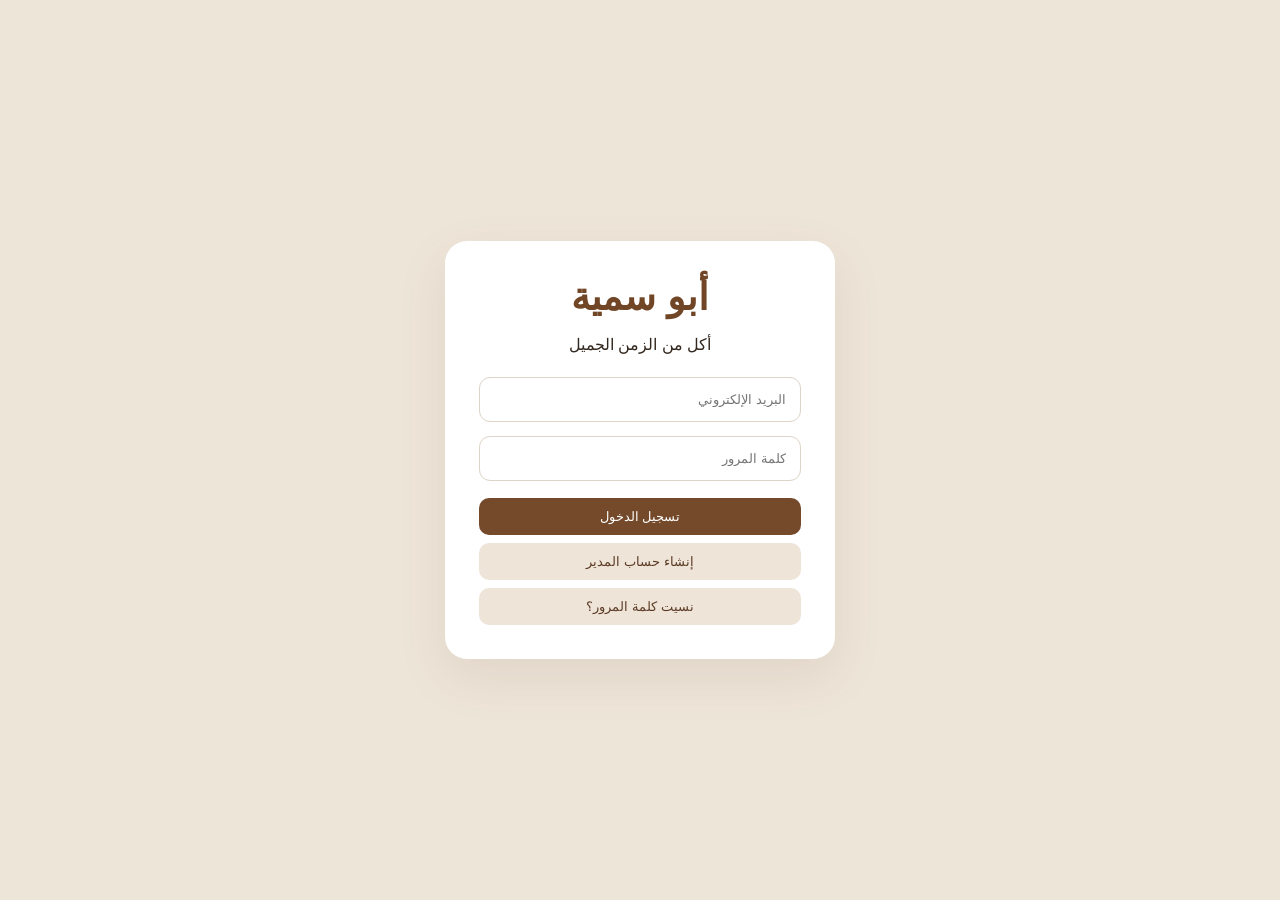
<file: index.html>
<!doctype html><html lang="ar" dir="rtl"><head><meta charset="UTF-8"><meta name="viewport" content="width=device-width,initial-scale=1"><title>أبو سمية | إدارة المطعم</title><link rel="stylesheet" href="style.css"></head><body><div id="auth" class="auth"><div class="card"><div class="logo">أبو سمية</div><p>أكل من الزمن الجميل</p><input id="email" type="email" placeholder="البريد الإلكتروني"><input id="password" type="password" placeholder="كلمة المرور"><button id="login">تسجيل الدخول</button><button id="signup" class="secondary">إنشاء حساب المدير</button><button id="forgot" class="secondary">نسيت كلمة المرور؟</button><div id="msg"></div></div></div><div id="app" class="hidden"><aside><h2>أبو سمية</h2><small>إدارة المطعم</small><nav><button data-tab="dash">الرئيسية</button><button data-tab="orders">الطلبات</button><button data-tab="menu">المنيو</button><button data-tab="feedbackAdmin">آراء وشكاوى</button><button data-tab="settings">الإعدادات</button></nav><button id="logout">تسجيل الخروج</button></aside><main><header><div><h1 id="title">لوحة التحكم</h1><p>متابعة المطعم والطلبات لحظة بلحظة</p></div><button id="newOrder">+ طلب جديد</button></header><section id="dash"><div class="stats analytics-stats"><article><span>مبيعات اليوم</span><b id="sales">0 ج.م</b></article><article><span>مبيعات أمس</span><b id="salesYesterday">0 ج.م</b></article><article><span>مبيعات آخر 7 أيام</span><b id="salesWeek">0 ج.م</b></article><article><span>مبيعات الشهر</span><b id="salesMonth">0 ج.م</b></article><article><span>طلبات اليوم</span><b id="count">0</b></article><article><span>متوسط قيمة الطلب</span><b id="avgOrder">0 ج.م</b></article><article><span>قيد التحضير</span><b id="prep">0</b></article><article><span>جاهزة للاستلام</span><b id="ready">0</b></article></div><div class="analytics-grid"><article class="panel"><h3>أفضل الأصناف</h3><div id="topItems"></div></article><article class="panel"><h3>طرق الدفع</h3><div id="paymentStats"></div></article><article class="panel"><h3>العملاء الأكثر طلبًا</h3><div id="topCustomers"></div></article></div><h3>أحدث الطلبات</h3><div id="recent" class="panel"></div></section><section id="orders" class="hidden"><h3>الطلبات</h3><div id="ordersList" class="panel"></div></section><section id="menu" class="hidden"><div class="row"><h3>المنيو</h3><button id="refreshMenu">تحديث</button></div><div id="menuList" class="menu-grid"></div></section><section id="feedbackAdmin" class="hidden"><div class="row"><h3>الاقتراحات والشكاوى</h3><button id="refreshFeedback">تحديث</button></div><div id="feedbackList" class="panel"></div></section><section id="settings" class="hidden"><h3>إعدادات الدفع</h3><div class="settings-card"><label>حساب / عنوان InstaPay<input id="instapayAccount" placeholder="مثال: name@instapay"></label><label>رقم Vodafone Cash<input id="vodafoneNumber" placeholder="01xxxxxxxxx"></label><button id="saveSettings">حفظ إعدادات الدفع</button><span id="settingsMsg"></span></div></section></main></div><div id="orderModal" class="modal hidden"><div class="modal-card"><div class="row"><h3>طلب جديد</h3><button id="closeModal" class="ghost">✕</button></div><div class="form-grid"><input id="customerName" placeholder="اسم العميل"><input id="customerPhone" placeholder="رقم الهاتف"><select id="paymentMethod"><option value="cash">كاش</option><option value="instapay">InstaPay</option><option value="vodafone_cash">Vodafone Cash</option></select></div><div id="orderMenu" class="order-menu"></div><div class="order-total">الإجمالي: <b id="orderTotal">0 ج.م</b></div><textarea id="orderNotes" placeholder="ملاحظات الطلب"></textarea><button id="saveOrder">حفظ الطلب</button><div id="orderMsg"></div></div></div><script type="module" src="app.js"></script></body></html>
</file>
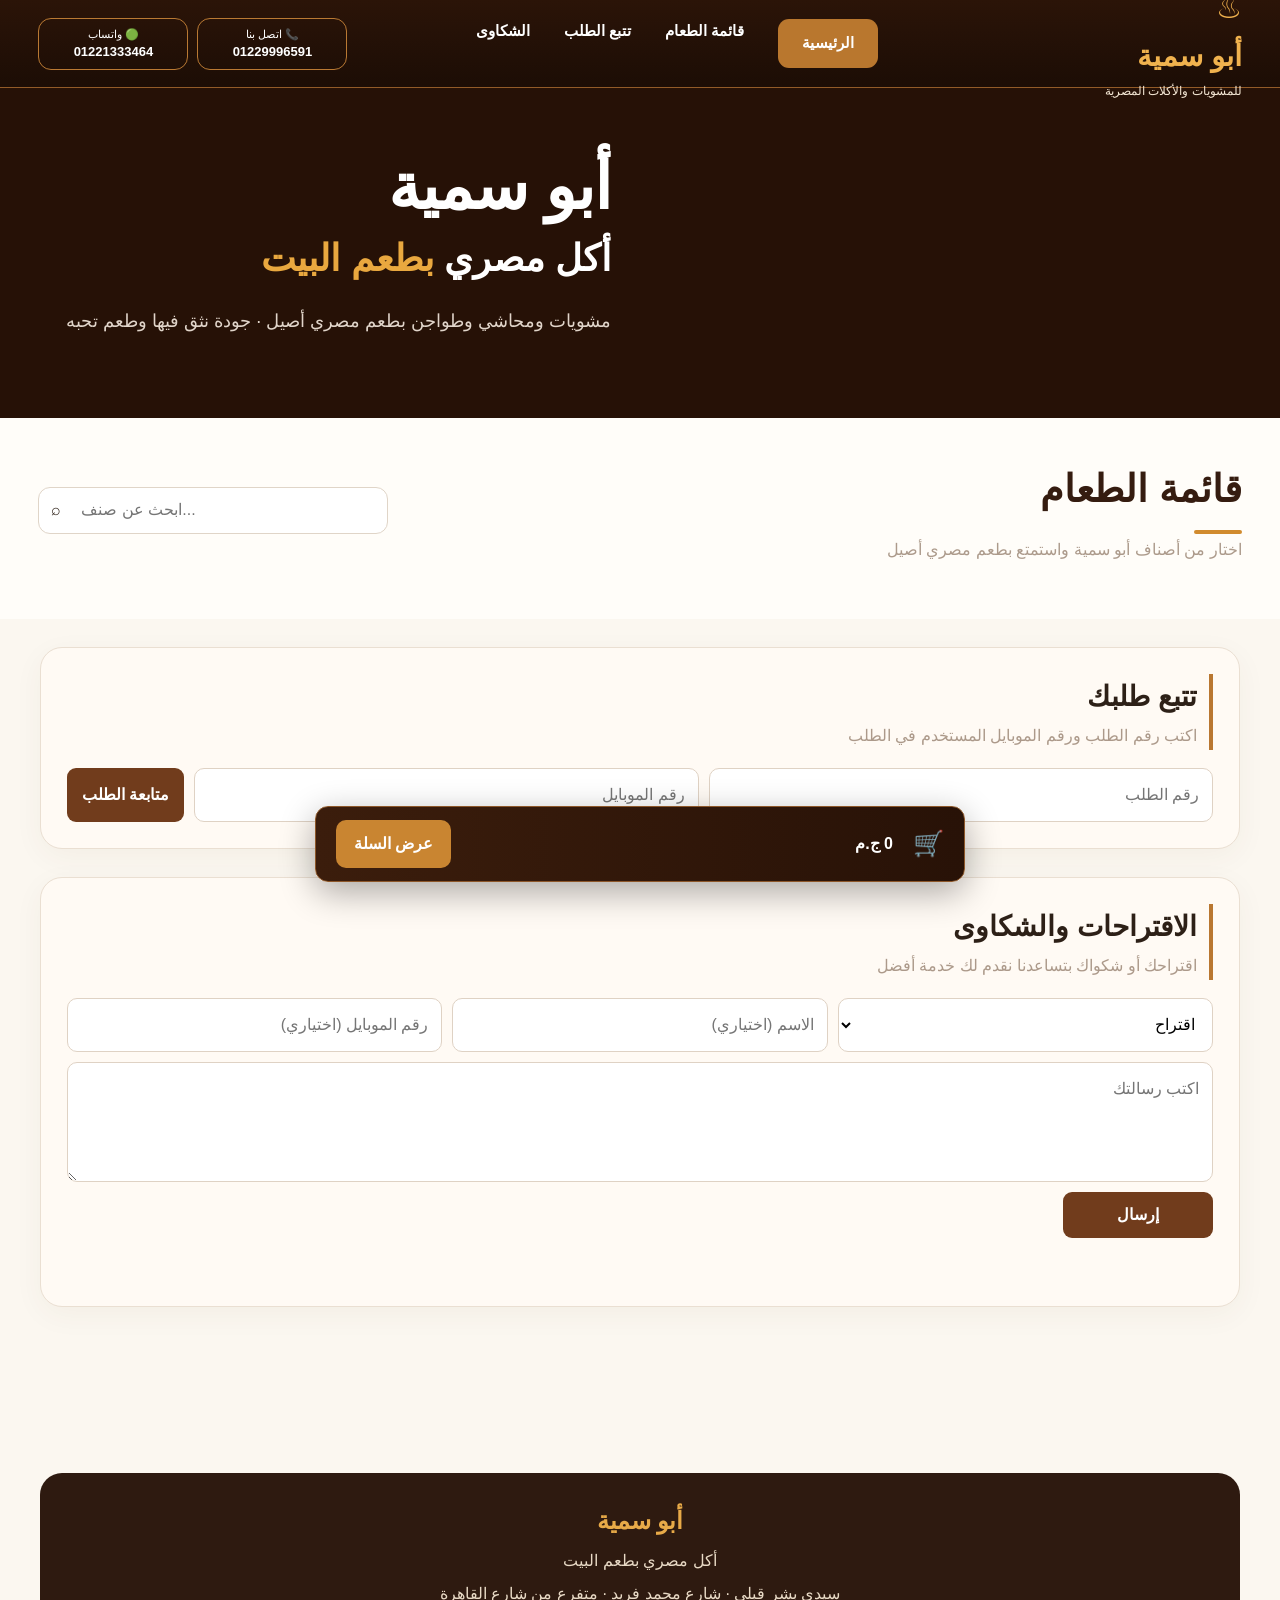
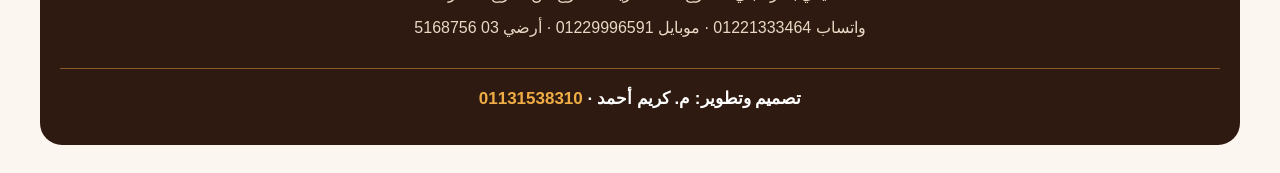
<file: order.html>
<!doctype html><html lang="ar" dir="rtl"><head><meta charset="UTF-8"><meta name="viewport" content="width=device-width,initial-scale=1"><title>أبو سمية | مشويات وأكل مصري</title><meta name="description" content="اطلب من أبو سمية المشويات والمحاشي والطواجن والسندوتشات وتابع طلبك أونلاين."><meta name="theme-color" content="#3b2115"><link rel="stylesheet" href="customer.css"></head><body>
<div class="topbar"><div class="navinner"><div class="topbrand">♨ <b>أبو سمية</b><small>للمشويات والأكلات المصرية</small></div><div class="toplinks"><a href="#menu">الرئيسية</a><a href="#menu">قائمة الطعام</a><a href="#tracking">تتبع الطلب</a><a href="#feedback">الشكاوى</a></div><div class="topcontact"><a href="tel:01229996591">📞 اتصل بنا<br><b>01229996591</b></a><a href="https://wa.me/201221333464">🟢 واتساب<br><b>01221333464</b></a></div></div></div><header class="hero"><div class="brand">♨ <b>أبو سمية</b><small>ABU SOMIA · RESTAURANT</small></div><div class="heroVisual"></div><div class="heroText"><h1>أبو سمية</h1><h2>أكل مصري <span>بطعم البيت</span></h2><p>مشويات ومحاشي وطواجن بطعم مصري أصيل · جودة نثق فيها وطعم تحبه</p><a class="heroCta" href="#menu">شوف قائمة الطعام</a></div><div class="contact-strip" dir="rtl"><span>📍 سيدي بشر قبلي، شارع محمد فريد، متفرع من شارع القاهرة</span><span>📱 واتساب: 01221333464</span><span>📞 موبايل: 01229996591</span><span>☎️ أرضي: 03 5168756</span></div></header>
<nav class="portal"><button data-go="menu"><b>🍴 قائمة الطعام</b><small>اختار أكلك المفضل واطلبه بسهولة</small></button><button data-go="tracking"><b>🚚 تتبع طلبك</b><small>تابع طلبك من التأكيد لحد الاستلام</small></button><button data-go="feedback"><b>💬 الاقتراحات والشكاوى</b><small>شاركنا رأيك علشان نخدمك أفضل</small></button></nav>
<main>
<section id="menu" class="panel menu-panel"><div id="cats" class="cats"></div><div class="menu-head"><label class="searchbox">⌕ <input id="menuSearch" placeholder="ابحث عن صنف..."></label><div class="sectionTitle"><h2>قائمة الطعام</h2><p>اختار من أصناف أبو سمية واستمتع بطعم مصري أصيل</p></div></div><div id="menuGrid" class="grid"></div></section>
<section id="tracking" class="panel"><div class="sectionTitle"><h2>تتبع طلبك</h2><p>اكتب رقم الطلب ورقم الموبايل المستخدم في الطلب</p></div><div class="trackform"><input id="trackNo" type="number" placeholder="رقم الطلب"><input id="trackPhone" placeholder="رقم الموبايل"><button id="trackBtn">متابعة الطلب</button></div><div id="trackResult"></div></section>
<section id="feedback" class="panel"><div class="sectionTitle"><h2>الاقتراحات والشكاوى</h2><p>اقتراحك أو شكواك بتساعدنا نقدم لك خدمة أفضل</p></div><div class="feedbackForm"><select id="feedbackKind"><option value="suggestion">اقتراح</option><option value="complaint">شكوى</option></select><input id="feedbackName" placeholder="الاسم (اختياري)"><input id="feedbackPhone" placeholder="رقم الموبايل (اختياري)"><textarea id="feedbackMessage" placeholder="اكتب رسالتك"></textarea><button id="feedbackBtn">إرسال</button><p id="feedbackMsg"></p></div></section>
</main><footer class="site-footer"><b>أبو سمية</b><span>أكل مصري بطعم البيت</span><span>سيدي بشر قبلي · شارع محمد فريد · متفرع من شارع القاهرة</span><span>واتساب 01221333464 · موبايل 01229996591 · أرضي 03 5168756</span><div style="display:block;width:100%;margin-top:20px;padding:16px 8px 4px;border-top:1px solid #8b5a2b;color:#ffffff;font-size:17px;font-weight:800;text-align:center;opacity:1">تصميم وتطوير: م. كريم أحمد · <a href="tel:01131538310" style="color:#f0ad45;text-decoration:none">01131538310</a></div></footer>
<div id="cart" class="cartbar"><b id="cartTotal">0 ج.م</b><button id="openCart">عرض السلة</button></div>
<dialog id="checkout"><button id="closeCart">✕</button><h2>سلة الطلب</h2><div id="cartItems"></div><div class="checkout-total">الإجمالي <b id="checkoutSum">0 ج.م</b></div><div class="fields"><input id="name" placeholder="الاسم"><input id="phone" placeholder="رقم الموبايل"></div><div class="delivery-choice"><h3>طريقة الاستلام</h3><label><input type="radio" name="deliveryType" value="pickup" checked> استلام من المطعم</label><label><input type="radio" name="deliveryType" value="delivery"> دليفري</label></div><div id="addressBox" class="hidden"><textarea id="deliveryAddress" placeholder="اكتب عنوان التوصيل بالتفصيل: المنطقة، الشارع، رقم العقار، علامة مميزة"></textarea></div><textarea id="notes" placeholder="ملاحظات على الطلب"></textarea><div class="extras"><h3>إضافات اختيارية</h3><label><input type="checkbox" class="extra" data-name="طحينة" data-price="10">طحينة <b>10 ج.م</b></label><label><input type="checkbox" class="extra" data-name="تومية" data-price="10">تومية <b>10 ج.م</b></label><label><input type="checkbox" class="extra" data-name="بابا غنوج" data-price="10">بابا غنوج <b>10 ج.م</b></label><label><input type="checkbox" class="extra" data-name="كول سلو" data-price="10">كول سلو <b>10 ج.م</b></label></div><h3>طريقة الدفع</h3><div class="pay"><label><input type="radio" name="pay" value="cash" checked>كاش عند الاستلام</label><label><input type="radio" name="pay" value="instapay">InstaPay</label><label><input type="radio" name="pay" value="vodafone_cash">Vodafone Cash</label></div><div id="transferBox" class="transferbox hidden"><b id="transferTitle"></b><p id="transferText"></p><label class="receipt">صورة إيصال التحويل<input id="receipt" type="file" accept="image/*"></label></div><button id="confirm" class="confirm">تأكيد الطلب</button><p id="msg"></p></dialog>
<script type="module" src="customer-dialog.js?v=20260929-1430"></script></body></html>
</file>
<file: style.css>
*{box-sizing:border-box}body{margin:0;font-family:Tahoma,Arial;background:#f7f3ed;color:#33281f}.hidden{display:none!important}.auth{min-height:100vh;display:grid;place-items:center;background:#eee5d9}.card{width:min(390px,92%);background:#fff;padding:34px;border-radius:22px;box-shadow:0 18px 50px #6d53331c;text-align:center}.logo{font-size:38px;font-weight:900;color:#704626}.card input{width:100%;padding:14px;margin:7px 0;border:1px solid #ded4c8;border-radius:11px}.card button,button{border:0;border-radius:10px;padding:11px 16px;background:#744a2b;color:#fff;cursor:pointer}.card .secondary{background:#eee4d8;color:#5b3b25;width:100%;margin-top:8px}.card #login{width:100%;margin-top:10px}#app{display:grid;grid-template-columns:220px 1fr;min-height:100vh}aside{background:#3f2d21;color:#fff;padding:26px 18px;display:flex;flex-direction:column;gap:8px}aside h2{font-size:29px;margin:0}aside small{opacity:.7;margin-bottom:25px}nav{display:grid;gap:7px}nav button{background:transparent;text-align:right}aside #logout{margin-top:auto;background:#ffffff12}main{padding:30px}header,.row{display:flex;align-items:center;justify-content:space-between}header h1{margin:0}header p{color:#8a796b}.stats{display:grid;grid-template-columns:repeat(4,1fr);gap:16px;margin:25px 0}.stats article,.panel,.menu-grid article{background:#fff;border:1px solid #eee5dc;border-radius:16px;padding:20px}.stats span{display:block;color:#89786a;margin-bottom:13px}.stats b{font-size:26px}.panel{min-height:100px}.order{display:grid;grid-template-columns:1fr 1fr 1fr auto;gap:12px;padding:14px;border-bottom:1px solid #eee}.tag{padding:6px 9px;border-radius:20px;background:#eee5d9}.menu-grid{display:grid;grid-template-columns:repeat(3,1fr);gap:13px}.menu-grid article h4{margin:0 0 8px}.price{font-weight:bold;color:#704626}@media(max-width:800px){#app{grid-template-columns:1fr}aside{display:none}.stats,.menu-grid{grid-template-columns:1fr 1fr}main{padding:16px}.order{grid-template-columns:1fr 1fr}}.modal{position:fixed;inset:0;background:#0007;display:grid;place-items:center;padding:18px;z-index:20}.modal-card{background:#fff;width:min(850px,96vw);max-height:90vh;overflow:auto;border-radius:20px;padding:22px}.ghost{background:#eee4d8;color:#5b3b25}.form-grid{display:grid;grid-template-columns:1fr 1fr 1fr;gap:10px;margin:12px 0}.form-grid input,.form-grid select,textarea{padding:11px;border:1px solid #ded4c8;border-radius:10px;width:100%}.order-menu{display:grid;grid-template-columns:1fr 1fr;gap:8px;margin:15px 0}.pick{display:grid;grid-template-columns:1fr auto auto;align-items:center;gap:8px;border:1px solid #eee5dc;padding:10px;border-radius:12px}.pick input{width:64px;padding:8px}.order-total{font-size:20px;margin:14px 0}.status-select{padding:7px;border-radius:9px;border:1px solid #ddd;background:#fff}.menu-actions{display:flex;gap:7px;margin-top:12px}.menu-actions button{padding:7px 10px}.available{background:#e8f2e8;color:#315f38}.unavailable{background:#f4e3df;color:#8b3e31}.order small{color:#88786c}.order{align-items:center}.order-detail{grid-column:1/-1;font-size:13px;color:#75665b}@media(max-width:800px){.form-grid,.order-menu{grid-template-columns:1fr}.modal-card{padding:15px}.status-select{width:100%}}
.settings-card{max-width:620px;background:#fff;border:1px solid #eee5dc;border-radius:16px;padding:22px;display:grid;gap:14px}.settings-card label{display:grid;gap:7px;color:#6e5c4e}.settings-card input{padding:12px;border:1px solid #ded4c8;border-radius:10px}.settings-card span{color:#315f38}.order-detail button{margin:6px 4px;padding:6px 9px;font-size:12px}

.admin-menu-img{width:100%;height:135px;object-fit:cover;border-radius:12px;margin-bottom:10px;background:#f3eadc}.admin-menu-img.empty{display:grid;place-items:center;color:#8a6a50;font-weight:700}.feedback-row{grid-template-columns:90px 160px 1fr auto!important;align-items:start!important}.feedback-message{white-space:pre-wrap;line-height:1.7}@media(max-width:700px){.feedback-row{grid-template-columns:1fr!important}.admin-menu-img{height:180px}}

.analytics-stats{grid-template-columns:repeat(4,minmax(150px,1fr))!important}.analytics-grid{display:grid;grid-template-columns:repeat(3,1fr);gap:16px;margin:20px 0}.analytics-grid .panel{margin:0}.rank{display:flex;justify-content:space-between;gap:12px;padding:11px 4px;border-bottom:1px solid #eee}.rank:last-child{border-bottom:0}.rank span{font-size:13px;opacity:.72;white-space:nowrap}@media(max-width:900px){.analytics-stats{grid-template-columns:repeat(2,1fr)!important}.analytics-grid{grid-template-columns:1fr}}@media(max-width:500px){.analytics-stats{grid-template-columns:1fr!important}}
</file>
<file: customer.css>
*{box-sizing:border-box}html{scroll-behavior:smooth}body{margin:0;font-family:Tahoma,Arial,sans-serif;background:#f5eee5;color:#2d2017}button,input,textarea,select{font:inherit}.hero{height:330px;color:#fff;padding:36px 6%;display:flex;align-items:flex-start;justify-content:space-between;background:linear-gradient(90deg,#1d1009e8,#382113c9),url('https://images.unsplash.com/photo-1544025162-d76694265947?auto=format&fit=crop&w=1800&q=85') center/cover}.brand{display:flex;flex-direction:column;color:#e9ad52;font-size:34px}.brand small{font-size:12px;letter-spacing:4px;margin-top:6px}.heroText{text-align:center;margin:auto}.heroText h1{font-size:56px;margin:25px 0 8px}.heroText h1 span{color:#e5a744}.heroText p{font-size:19px;color:#f1e6db}.portal{max-width:1200px;margin:-78px auto 22px;padding:0 20px;display:grid;grid-template-columns:repeat(3,1fr);gap:16px;position:relative}.portal button{height:115px;text-align:right;padding:22px;border:1px solid #725039;border-radius:17px;background:#352318ed;color:#fff;cursor:pointer;box-shadow:0 10px 30px #1c0e0740}.portal button:first-child{background:linear-gradient(135deg,#a76a2d,#6d3d1d);border-color:#dda34f}.portal b,.portal small{display:block}.portal b{font-size:20px}.portal small{margin-top:10px;color:#e7d6c8}main{max-width:1200px;margin:auto;padding:0 20px 120px}.panel{background:#fffaf4;border:1px solid #eadfd2;border-radius:24px;padding:26px;margin:20px 0 32px;box-shadow:0 8px 30px #5937160c}.sectionTitle{border-right:4px solid #b97731;padding-right:12px;margin-bottom:18px}.sectionTitle h2{margin:0;font-size:28px}.sectionTitle p{margin:6px 0 0;color:#8d7562}.cats{display:flex;gap:9px;overflow:auto;padding:4px 0 20px}.cats button{white-space:nowrap;border:0;background:#f0ebe5;padding:10px 18px;border-radius:25px;cursor:pointer}.cats button.active{background:#b8792d;color:#fff}.grid{display:grid;grid-template-columns:repeat(4,1fr);gap:15px}.item{background:#fff;border:1px solid #eadfd4;border-radius:15px;overflow:hidden;box-shadow:0 4px 15px #4420000a}.foodimg{width:100%;height:165px;object-fit:cover;background:#e9dfd5}.itembody{padding:14px}.itembody small{color:#9c8069}.item h3{min-height:44px;margin:7px 0}.bottom{display:flex;align-items:center;justify-content:space-between}.price{font-weight:bold;color:#8a4d20}.bottom button,.trackform button,.feedbackForm button,.confirm{border:0;background:#713c1c;color:#fff;padding:10px 15px;border-radius:9px;font-weight:bold;cursor:pointer}.trackform{display:grid;grid-template-columns:1fr 1fr auto;gap:10px}.trackform input,.feedbackForm input,.feedbackForm textarea,.feedbackForm select,.fields input,dialog textarea{border:1px solid #dfd2c4;border-radius:10px;padding:13px;background:#fff}.trackcard{margin-top:18px;padding:18px;background:#f7f0e7;border-radius:14px}.trackhead{display:flex;justify-content:space-between}.steps{display:grid;grid-template-columns:repeat(5,1fr);gap:6px;margin:18px 0}.steps span{text-align:center;padding:9px 4px;border-radius:20px;background:#e8e1d9;color:#998778;font-size:12px}.steps span.done{background:#dcebdc;color:#315f38;font-weight:bold}.trackerror{color:#a03c32}.feedbackForm{display:grid;grid-template-columns:1fr 1fr 1fr;gap:10px}.feedbackForm textarea{grid-column:1/-1;min-height:120px}.feedbackForm button{width:150px}.feedbackForm p{grid-column:1/-1}.cartbar{position:fixed;bottom:16px;left:50%;transform:translateX(-50%);width:min(650px,92%);background:#281910;color:#fff;padding:12px 16px;border-radius:15px;display:flex;align-items:center;gap:20px;z-index:20;box-shadow:0 10px 35px #0005}.cartbar button{margin-right:auto;border:0;background:#d69747;padding:11px 18px;border-radius:10px;font-weight:bold}dialog{width:min(620px,94%);max-height:92vh;border:0;border-radius:20px;padding:22px;color:#2d2017}dialog::backdrop{background:#0009}#closeCart{float:left;border:0;border-radius:8px;padding:7px 10px}.cartitem{display:grid;grid-template-columns:1fr auto auto;gap:10px;align-items:center;padding:11px 0;border-bottom:1px solid #eee}.cartitem small{display:block;color:#8e7867}.qty{display:flex;gap:7px;align-items:center}.qty button{width:30px;height:30px;border:1px solid #ddd0c3;background:#fff;border-radius:7px}.checkout-total{display:flex;justify-content:space-between;font-size:20px;padding:16px 0}.fields{display:grid;grid-template-columns:1fr 1fr;gap:8px}.fields input,dialog textarea{width:100%;margin:4px 0}.extras{background:#f8f1e8;padding:14px;border-radius:13px;margin:12px 0}.extras label{display:flex;gap:8px;padding:5px}.extras label b{margin-right:auto}.pay{display:grid;grid-template-columns:repeat(3,1fr);gap:7px}.pay label{border:1px solid #e2d6ca;padding:12px;border-radius:10px}.transferbox{margin-top:12px;background:#f4eadf;padding:14px;border-radius:12px}.receipt input{display:block;margin-top:8px}.hidden{display:none!important}.confirm{width:100%;margin-top:15px;font-size:16px}#msg{text-align:center}.success{color:#346638}@media(max-width:850px){.grid{grid-template-columns:repeat(2,1fr)}.portal{grid-template-columns:1fr;margin-top:-55px}.hero{height:290px}.heroText h1{font-size:38px}.feedbackForm{grid-template-columns:1fr}.feedbackForm textarea{grid-column:auto}.trackform{grid-template-columns:1fr}.pay{grid-template-columns:1fr}}@media(max-width:480px){.grid{grid-template-columns:1fr}.hero{padding:24px}.brand{font-size:25px}.heroText p{font-size:14px}.panel{padding:17px}.steps{grid-template-columns:1fr}.fields{grid-template-columns:1fr}}
/* exact RTL menu flow */
.cats{direction:rtl;justify-content:flex-start}.grid{direction:rtl}.item{text-align:right}.portal{direction:rtl}

.contact-strip{max-width:1180px;margin:14px auto 0;padding:13px 18px;background:#fff7e8;border:1px solid #e7c98f;border-radius:16px;color:#4b2b1b;text-align:center;font-weight:700;line-height:1.9;box-shadow:0 5px 18px #3b21120d}@media(max-width:700px){.contact-strip{margin:10px 12px 0;font-size:13px;padding:10px}}

/* 2026-09 site-wide polish */
body{line-height:1.65}
.hero{position:relative;padding-bottom:24px}
.heroText{max-width:760px;margin-inline:auto;text-align:center}
.heroText h1{line-height:1.15;letter-spacing:-1px}
.heroText p{font-size:clamp(15px,1.5vw,19px);opacity:.92}
.contact-strip{display:flex!important;flex-wrap:wrap;justify-content:center;align-items:center;gap:8px 18px;max-width:1100px!important;margin:18px auto 0!important;background:rgba(255,247,232,.94)!important;backdrop-filter:blur(8px);border-color:rgba(231,201,143,.8)!important}
.contact-strip span{display:inline-flex;align-items:center;white-space:nowrap}
.portal{max-width:1180px;margin:18px auto 26px;gap:14px}
.portal button{min-height:94px;padding:18px 20px;border-radius:18px}
.portal b{font-size:19px}.portal small{display:block;margin-top:6px;line-height:1.5}
.panel{max-width:1180px;margin:0 auto 24px}
.sectionTitle h2{margin-bottom:3px}.sectionTitle p{margin-top:0;opacity:.72}
.cats{gap:9px;padding-block:8px 14px;overflow-x:auto;scrollbar-width:thin}
.item{overflow:hidden}.foodimg{aspect-ratio:4/3;object-fit:cover}
.item h3{line-height:1.35;margin-top:10px}
button,input,textarea,select{font:inherit}
@media(max-width:700px){
 .hero{padding-inline:14px}.brand{text-align:center}.heroText h1{font-size:clamp(34px,11vw,52px)}
 .contact-strip{display:grid!important;grid-template-columns:1fr;gap:5px!important;text-align:right!important}
 .contact-strip span{white-space:normal}
 .portal{margin:12px;grid-template-columns:1fr!important}.portal button{min-height:78px}
 .panel{margin:0 10px 18px;padding:16px}.sectionTitle p{font-size:14px}
}

.foodmedia{aspect-ratio:4/3;background:linear-gradient(135deg,#f5e7cf,#ead0a6);overflow:hidden}.foodmedia .foodimg{width:100%;height:100%;aspect-ratio:auto}.foodmedia.noimg:after{content:'أبو سمية';display:grid;place-items:center;height:100%;font-weight:900;font-size:24px;color:#7b431f}.food-placeholder{height:100%;display:flex;flex-direction:column;align-items:center;justify-content:center;font-size:25px;font-weight:900;color:#7b431f}.food-placeholder small{font-size:14px;font-weight:700;margin-top:7px;color:#9a6b4c}.site-footer{max-width:1180px;margin:28px auto 90px;padding:28px 20px;border-radius:22px;background:#2e1a10;color:#f8ead5;text-align:center;display:flex;flex-direction:column;gap:7px}.site-footer b{font-size:24px;color:#e8aa48}.site-footer span{opacity:.92}@media(max-width:700px){.site-footer{margin:20px 10px 85px;padding:22px 14px;font-size:13px}}

/* Premium storefront */
.topbar{height:86px;background:#241207;color:#fff;display:flex;align-items:center;gap:32px;padding:0 5%;border-bottom:1px solid #8c5726;position:sticky;top:0;z-index:30}.topbrand{display:flex;flex-direction:column;color:#f0b24e;font-size:25px;min-width:190px}.topbrand small{font-size:11px;color:#f5e8d5}.toplinks{display:flex;gap:24px;margin:auto}.toplinks a{color:#fff;text-decoration:none;font-weight:700;font-size:14px}.toplinks a:hover{color:#e9a842}.topcontact{display:flex;gap:9px}.topcontact a{color:#fff;text-decoration:none;border:1px solid #a96d30;border-radius:13px;padding:7px 14px;font-size:11px;line-height:1.5}.topcontact b{font-size:13px}.hero{height:350px;align-items:center;background:linear-gradient(90deg,rgba(27,13,5,.35),rgba(35,17,7,.94)),url('https://images.unsplash.com/photo-1544025162-d76694265947?auto=format&fit=crop&w=2000&q=90') center/cover}.hero>.brand{display:none}.heroText{margin:0 0 0 auto;text-align:right;max-width:560px!important}.heroText h1{font-size:58px;margin:0;color:#fff}.heroText h2{font-size:38px;margin:4px 0 10px;color:#fff}.heroText h2 span{color:#e9a83f}.heroText p{font-size:17px;max-width:560px}.heroCta{display:inline-block;margin-top:10px;padding:11px 20px;border-radius:10px;background:#b8752d;color:#fff;text-decoration:none;font-weight:800}.hero .contact-strip{display:none!important}.portal{margin:18px auto 18px!important}.portal button{min-height:78px!important;height:auto!important;background:#fffaf4!important;color:#3a2418!important;border-color:#e4d6c7!important;box-shadow:0 6px 20px #4b2a1110!important}.portal button:first-child{background:#b8752d!important;color:#fff!important}.portal button small{color:inherit!important;opacity:.72}.menu-panel{background:#fffdf9}.menu-tools{display:flex;justify-content:flex-start;margin-bottom:10px}.searchbox{width:min(350px,100%);display:flex;align-items:center;gap:8px;border:1px solid #e0d5c8;background:#fff;border-radius:12px;padding:0 12px}.searchbox input{width:100%;border:0;outline:0;padding:12px;background:transparent}.cats button{border-radius:11px;padding:11px 20px}.grid{grid-template-columns:repeat(4,1fr)}.item{border-radius:14px;transition:.2s;box-shadow:0 5px 18px #4c2c1510}.item:hover{transform:translateY(-3px);box-shadow:0 12px 25px #4c2c1520}.foodmedia{aspect-ratio:1.45}.bottom button{background:#b8752d}.cartbar{background:#32190b;border:1px solid #8d5729}.cartbar button{background:#c98531;color:#fff}@media(min-width:1300px){main,.portal{max-width:1380px}.grid{grid-template-columns:repeat(5,1fr)}}@media(max-width:900px){.toplinks{display:none}.topbar{height:auto;min-height:72px;padding:9px 14px}.topcontact{margin-right:auto}.topcontact a{padding:6px 9px}.hero{height:300px}.heroText h1{font-size:45px}.heroText h2{font-size:29px}}@media(max-width:600px){.topbrand{min-width:auto;font-size:20px}.topbrand small{display:none}.topcontact a:first-child{display:none}.hero{height:280px;padding:28px 20px;background-position:42% center}.heroText h1{font-size:40px}.heroText h2{font-size:25px}.heroText p{font-size:14px}.grid{grid-template-columns:repeat(2,1fr)}.menu-panel{padding:14px!important}.itembody{padding:10px}.item h3{font-size:14px}}

/* Approved reference layout - exact visual direction */
body{background:#fbf7f0}.topbar{height:88px;padding:0;background:linear-gradient(180deg,#2b1408,#1c0d05);border-bottom:1px solid #925b28}.navinner{width:min(1540px,94%);height:100%;margin:auto;display:flex;align-items:center;gap:34px}.topbrand{font-size:29px;min-width:235px}.topbrand small{font-size:12px;margin-top:2px}.toplinks{gap:34px}.toplinks a{font-size:15px}.toplinks a:first-child{background:#b9772e;padding:12px 24px;border-radius:11px}.topcontact a{min-width:150px;text-align:center;border-color:#b97933}.hero{height:330px;padding:0;position:relative;overflow:hidden;background:#261106}.heroVisual{position:absolute;inset:0 43% 0 0;background:linear-gradient(90deg,transparent 55%,#261106 100%),url('https://images.unsplash.com/photo-1544025162-d76694265947?auto=format&fit=crop&w=1600&q=90') center/cover}.heroText{position:relative;z-index:2;width:49%;margin-right:auto;margin-left:4%;text-align:right!important}.heroText h1{font-size:64px}.heroText h2{font-size:37px}.heroText p{font-size:18px}.heroCta{display:none}.portal{display:none!important}main{max-width:none;padding:0 0 110px}.menu-panel{max-width:none;margin:0!important;border:0!important;border-radius:0!important;box-shadow:none!important;padding:18px 3% 34px!important}.cats{justify-content:flex-start;gap:14px;padding:0 0 22px}.cats button{min-width:130px;background:#f1ece5;padding:13px 20px;font-weight:700}.cats button.active{background:#bd792d}.menu-head{display:flex;align-items:center;justify-content:space-between;margin:0 0 22px;direction:ltr}.menu-head .sectionTitle{direction:rtl;text-align:right;border:0;padding:0;margin:0}.menu-head .sectionTitle h2{font-size:38px;color:#351c10}.menu-head .sectionTitle h2:after{content:'';display:block;width:48px;height:4px;border-radius:5px;background:#d18b2e;margin:9px 0 0 auto}.menu-head .sectionTitle p{font-size:16px}.searchbox{width:350px;height:47px}.grid{grid-template-columns:repeat(6,minmax(0,1fr));gap:18px}.item{border:1px solid #e8dfd3;border-radius:12px;background:#fff;box-shadow:0 5px 14px #351b0d12}.foodmedia{aspect-ratio:1.45}.itembody{padding:11px 13px 13px}.itembody>small{display:none}.item h3{font-size:17px;min-height:auto;margin:2px 0 12px;text-align:center;color:#2d190e}.bottom{direction:rtl}.price{font-size:16px;color:#a65d18}.bottom button{background:linear-gradient(180deg,#c88332,#aa6724);border-radius:9px;padding:9px 12px}.cartbar{width:min(650px,90%);bottom:18px;border-radius:13px;background:linear-gradient(90deg,#3b1d0c,#281207);padding:13px 20px}.cartbar:before{content:'🛒';font-size:25px}.cartbar button{font-size:16px}.site-footer,#tracking,#feedback{max-width:1200px;margin:28px auto!important}#tracking,#feedback{border-radius:22px!important}@media(max-width:1250px){.grid{grid-template-columns:repeat(4,1fr)}.toplinks{gap:15px}.topcontact a{min-width:auto}}@media(max-width:900px){.navinner{gap:10px}.topcontact a{min-width:auto}.heroVisual{inset:0 25% 0 0}.heroText{width:65%}.grid{grid-template-columns:repeat(3,1fr)}}@media(max-width:650px){.topbar{height:70px}.navinner{width:94%}.topbrand{font-size:21px;min-width:auto}.topcontact a{font-size:10px}.hero{height:260px}.heroVisual{inset:0;background:linear-gradient(90deg,#241006aa,#241006dd),url('https://images.unsplash.com/photo-1544025162-d76694265947?auto=format&fit=crop&w=900&q=85') center/cover}.heroText{width:auto;margin:0 20px}.heroText h1{font-size:39px}.heroText h2{font-size:24px}.heroText p{font-size:13px}.menu-panel{padding:14px 10px 25px!important}.cats{overflow:auto;gap:8px}.cats button{min-width:auto}.menu-head{display:block}.searchbox{width:100%;margin-bottom:18px}.menu-head .sectionTitle h2{font-size:29px}.grid{grid-template-columns:repeat(2,1fr);gap:10px}.item h3{font-size:14px}.bottom{gap:5px}.bottom button{font-size:12px;padding:8px}.price{font-size:13px}}

.developer-credit{margin-top:12px;padding-top:12px;border-top:1px solid rgba(255,255,255,.16);font-size:12px;opacity:.75}.developer-credit a{color:#e8aa48;text-decoration:none;font-weight:700}.developer-credit a:hover{text-decoration:underline}

/* Developer signature - intentionally prominent */
.site-footer .developer-credit{display:block!important;width:100%;margin:18px auto 0!important;padding:15px 12px 2px!important;border-top:1px solid rgba(221,160,70,.38)!important;color:#fff!important;opacity:1!important;font-size:16px!important;font-weight:700!important;text-align:center!important}.site-footer .developer-credit a{color:#e7a33f!important;font-size:16px!important;font-weight:800!important}
</file>
